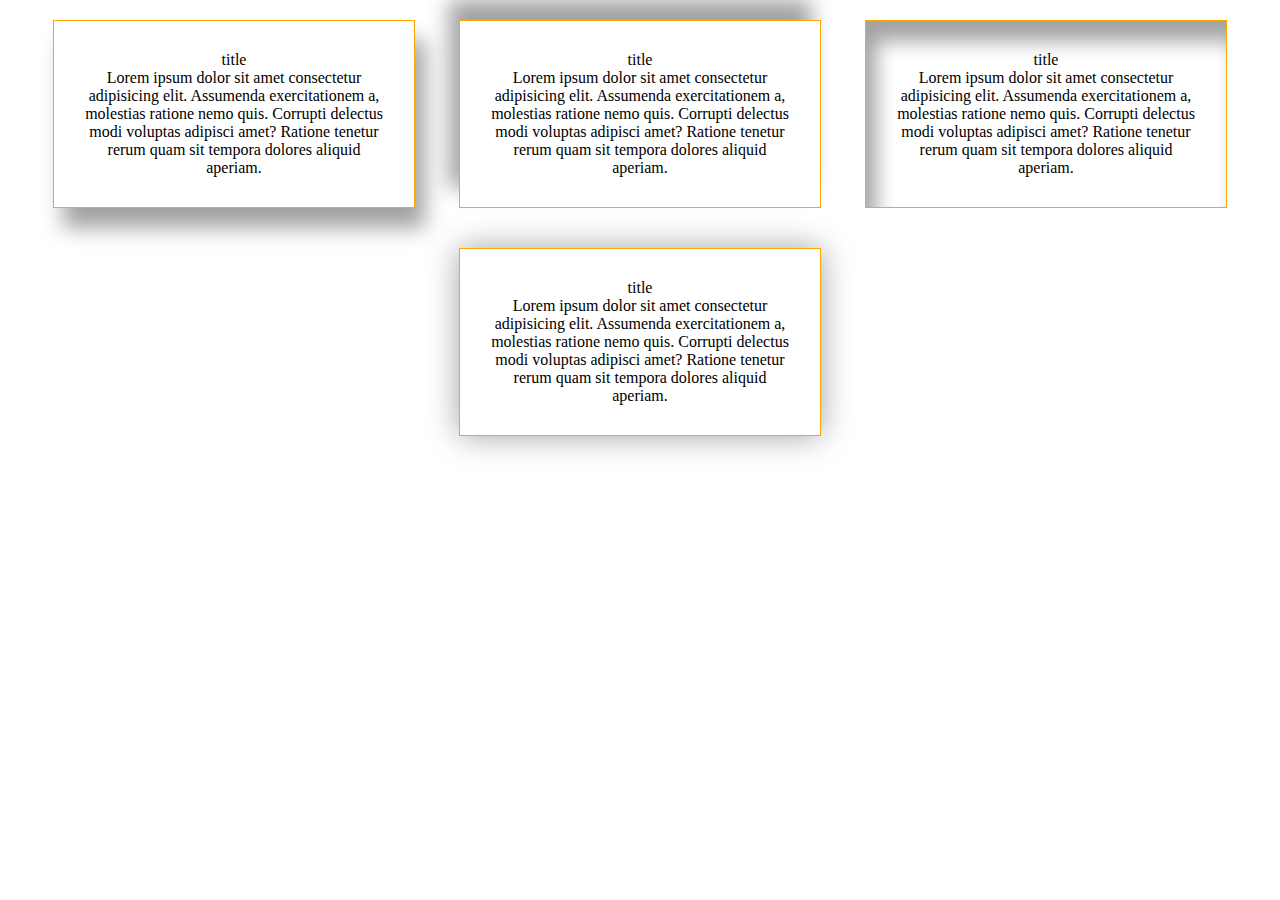
<file: html/images/14_Shadow.html>
<!DOCTYPE html>
<html lang="ko">
<head>
    <meta charset="UTF-8">
    <meta http-equiv="X-UA-Compatible" content="IE=edge">
    <meta name="viewport" content="width=device-width, initial-scale=1.0">
    <title>그림자</title>
    <style>
        * {margin: 0; padding: 0;}
        div {
            text-align: center;
        }
        div dl {
            width: 300px;
            border: 1px solid orange;
            display: inline-block;
            text-align: center;
            padding: 30px;
            margin: 20px;
        }
        div dl:first-child {
            box-shadow: 10px 20px 20px rgba(0, 0, 0, 0.37);
        }
        div dl:nth-child(2) {
            box-shadow: -10px -20px 20px rgba(0, 0, 0, 0.37);
        }
        div dl:nth-child(3) {
            box-shadow: inset 10px 20px 20px rgba(0, 0, 0, 0.37);
        }
        div dl:last-child {
            box-shadow: 0px 0px 30px rgba(0, 0, 0, 0.37);
        }
    </style>
</head>
<body>
    <div>
        <dl>
            <dt>title</dt>
            <dd>Lorem ipsum dolor sit amet consectetur adipisicing elit. Assumenda exercitationem a, molestias ratione nemo quis. Corrupti delectus modi voluptas adipisci amet? Ratione tenetur rerum quam sit tempora dolores aliquid aperiam.</dd>
        </dl>
        <dl>
            <dt>title</dt>
            <dd>Lorem ipsum dolor sit amet consectetur adipisicing elit. Assumenda exercitationem a, molestias ratione nemo quis. Corrupti delectus modi voluptas adipisci amet? Ratione tenetur rerum quam sit tempora dolores aliquid aperiam.</dd>
        </dl>
        <dl>
            <dt>title</dt>
            <dd>Lorem ipsum dolor sit amet consectetur adipisicing elit. Assumenda exercitationem a, molestias ratione nemo quis. Corrupti delectus modi voluptas adipisci amet? Ratione tenetur rerum quam sit tempora dolores aliquid aperiam.</dd>
        </dl>
        <dl>
            <dt>title</dt>
            <dd>Lorem ipsum dolor sit amet consectetur adipisicing elit. Assumenda exercitationem a, molestias ratione nemo quis. Corrupti delectus modi voluptas adipisci amet? Ratione tenetur rerum quam sit tempora dolores aliquid aperiam.</dd>
        </dl>
    </div>
</body>
</html>
</file>
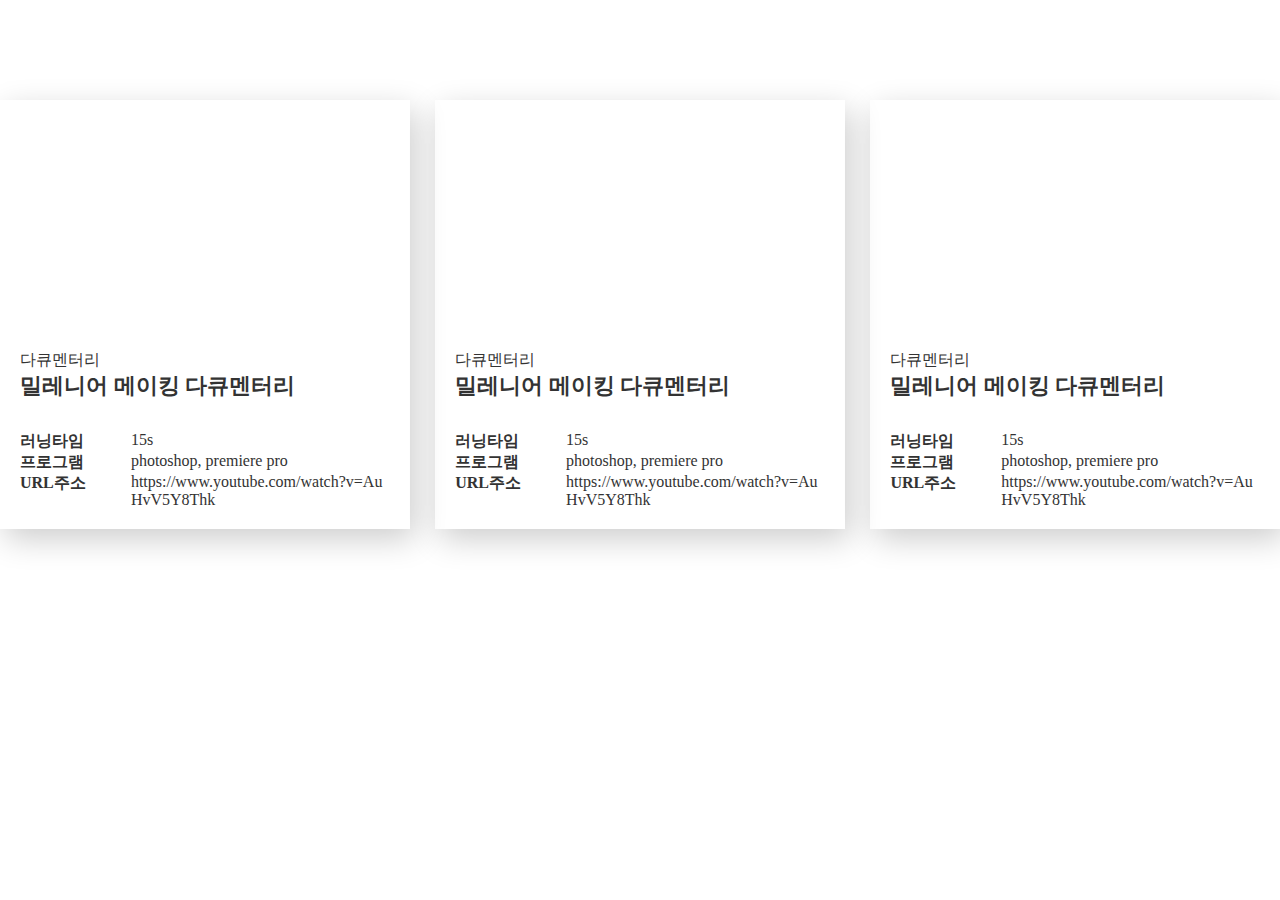
<file: html/images/19_youtube_list.html>
<!DOCTYPE html>
<html lang="ko">
<head>
    <meta charset="UTF-8">
    <meta http-equiv="X-UA-Compatible" content="IE=edge">
    <meta name="viewport" content="width=device-width, initial-scale=1.0">
    <title>유튜브리스트</title>
    <style>
        * {margin: 0; padding: 0;}
        
        a {
            text-decoration: none;
            color: #333;
        }
        html, body {
           color: #333;
        }   
        .youtube_list {
            width: 1280px;
            margin: 100px auto;
            display: flex;
            justify-content: space-between;
        }
        .youtube_list .list {
            width: 32%;
            /* background-color: beige; */
            box-shadow: 5px 10px 30px rgba(0, 0, 0, 0.2);
        }
        .youtube_list .list .youtube div {
            width: 100%;
            padding-bottom: 56.25%;
            position: relative;
        }       
        .youtube_list .list .youtube div iframe {
            position: absolute;
            top: 0;
            left: 0;
            width: 100%;
            height: 100%;
        }
        .youtube_list .list .text {
            padding: 20px;
        }
        .youtube_list .list .text h4 {
            font-size: 22px;
            margin-bottom: 30px;
        }        
        .youtube_list .list .text dl {
            display: flex;
        }
        .youtube_list .list .text dl dt {
            width: 30%;
            font-weight: bold;
        }
        .youtube_list .list .text dl dd {
            width: 70%;
            word-break: break-all;
        }
    </style>
</head>
<body>
    <section class="youtube_list">
        <div class="list">
            <div class="youtube">
                <div>
                    <iframe width="560" height="315" src="https://www.youtube.com/embed/AuHvV5Y8Thk" title="YouTube video player" frameborder="0" allow="accelerometer; autoplay; clipboard-write; encrypted-media; gyroscope; picture-in-picture" allowfullscreen></iframe> 
                </div>
            </div> <!-- youtube end -->
            <div class="text">
                <p>다큐멘터리</p>
                <h4>밀레니어 메이킹 다큐멘터리</h4>
                <dl>
                    <dt>러닝타임</dt>
                    <dd>15s</dd>
                </dl>
                <dl>
                    <dt>프로그램</dt>
                    <dd>photoshop, premiere pro</dd>
                </dl>
                <dl>
                    <dt>URL주소</dt>
                    <dd>
                        <a href="https://www.youtube.com/watch?v=AuHvV5Y8Thk">https://www.youtube.com/watch?v=AuHvV5Y8Thk</a>
                    </dd>
                </dl>
            </div> <!-- text end -->
        </div> <!-- list end -->

        <div class="list">
            <div class="youtube">
                <div>
                    <iframe width="560" height="315" src="https://www.youtube.com/embed/AuHvV5Y8Thk" title="YouTube video player" frameborder="0" allow="accelerometer; autoplay; clipboard-write; encrypted-media; gyroscope; picture-in-picture" allowfullscreen></iframe> 
                </div>
            </div> <!-- youtube end -->
            <div class="text">
                <p>다큐멘터리</p>
                <h4>밀레니어 메이킹 다큐멘터리</h4>
                <dl>
                    <dt>러닝타임</dt>
                    <dd>15s</dd>
                </dl>
                <dl>
                    <dt>프로그램</dt>
                    <dd>photoshop, premiere pro</dd>
                </dl>
                <dl>
                    <dt>URL주소</dt>
                    <dd>
                        <a href="https://www.youtube.com/watch?v=AuHvV5Y8Thk">https://www.youtube.com/watch?v=AuHvV5Y8Thk</a>
                    </dd>
                </dl>
            </div> <!-- text end -->
        </div> <!-- list end -->

        <div class="list">
            <div class="youtube">
                <div>
                    <iframe width="560" height="315" src="https://www.youtube.com/embed/AuHvV5Y8Thk" title="YouTube video player" frameborder="0" allow="accelerometer; autoplay; clipboard-write; encrypted-media; gyroscope; picture-in-picture" allowfullscreen></iframe> 
                </div>
            </div> <!-- youtube end -->
            <div class="text">
                <p>다큐멘터리</p>
                <h4>밀레니어 메이킹 다큐멘터리</h4>
                <dl>
                    <dt>러닝타임</dt>
                    <dd>15s</dd>
                </dl>
                <dl>
                    <dt>프로그램</dt>
                    <dd>photoshop, premiere pro</dd>
                </dl>
                <dl>
                    <dt>URL주소</dt>
                    <dd>
                        <a href="https://www.youtube.com/watch?v=AuHvV5Y8Thk">https://www.youtube.com/watch?v=AuHvV5Y8Thk</a>
                    </dd>
                </dl>
            </div> <!-- text end -->
        </div> <!-- list end -->
        </section> <!-- youtube_list end -->
</body>
</html>
</file>
